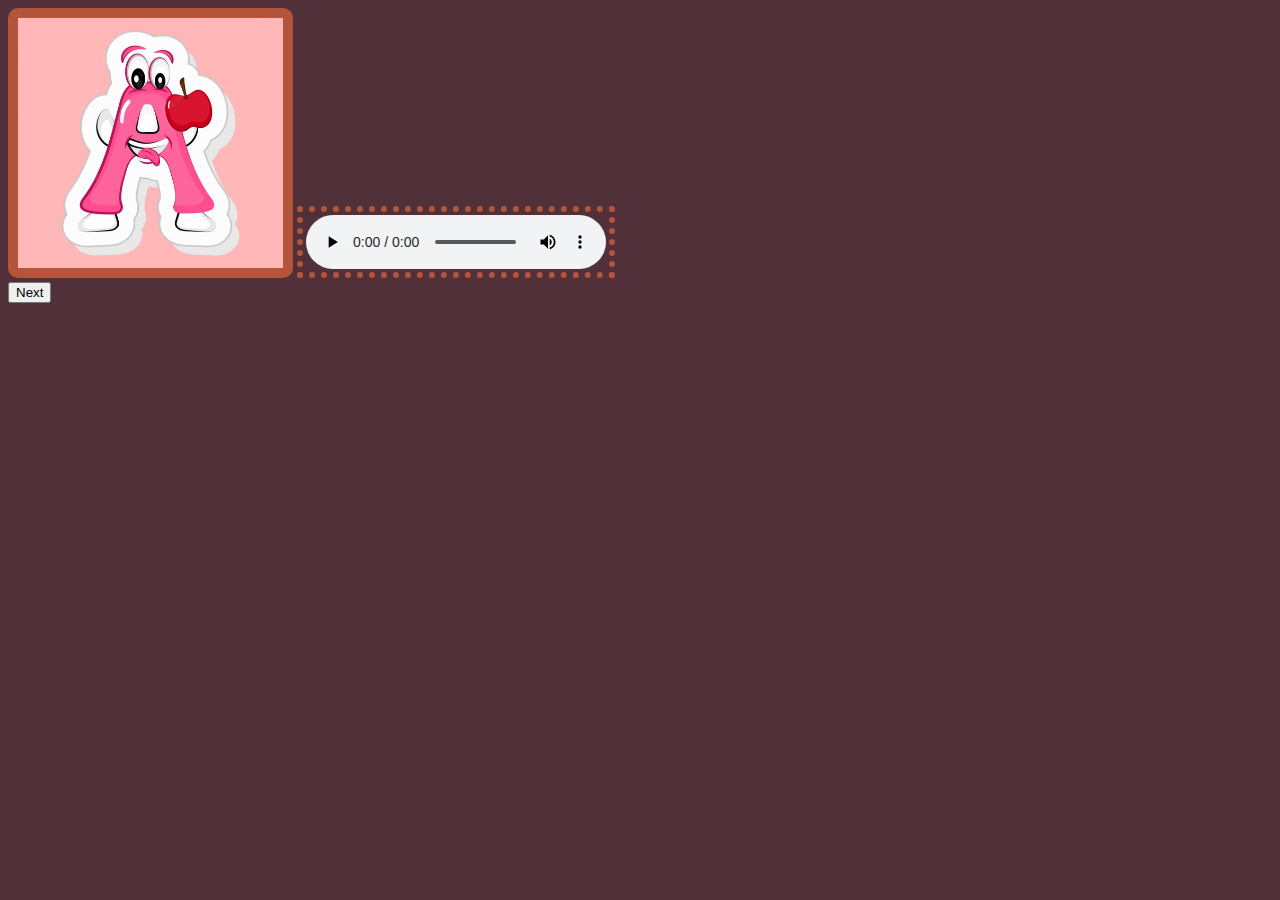
<file: audio-portfolio/audio.html>
<!DOCTYPE html>
<html lang="en">
<head>
    <meta charset="UTF-8">
    <meta name="viewport" content="width=device-width, initial-scale=1.0">
    <title>Document</title>
    <link href="https://cdn.jsdelivr.net/npm/bootstrap@5.3.1/dist/css/bootstrap.min.css" rel="stylesheet"
    integrity="sha384-4bw+/aepP/YC94hEpVNVgiZdgIC5+VKNBQNGCHeKRQN+PtmoHDEXuppvnDJzQIu9" crossorigin="anonymous">
  <script src="https://cdn.jsdelivr.net/npm/bootstrap@5.3.1/dist/js/bootstrap.bundle.min.js"
    integrity="sha384-HwwvtgBNo3bZJJLYd8oVXjrBZt8cqVSpeBNS5n7C8IVInixGAoxmnlMuBnhbgrkm" crossorigin="anonymous">
  </script><!--  -->
  <style>
    body{
      background-color: rgb(81, 48, 58, 1);
    }
  
    #image{
      border: 10px solid #b4553b;
      width: 265px;
      height: 250px;
      border-radius: 10px;
    }
    #audio{
      border: 6px dotted #b4553b;
      padding: 3px;
      margin-top: 10px !important;
    }
  </style>
</head>
<body>
   
    <div class="container">
      <div class="row">
      </div>
      <div class="row">
        <div class="text-center col-sm-12 mt-3">
          <img  id="image"src="a.jpg" alt="a.jpg">
          <audio id="audio" alt="audio1.mp3" controls class="thumbnail" src="audio1.mp3">
          </audio>
        </div>
      </div>
      <div class="row mt-2">
        <div class="text-center col-sm-12 mb-2">
          <button onclick="displayaudio()" class="col-sm-2 btn btn-danger"> Next</button>
        </div>
      </div>
    </div>
  
    <script>
       let index =0
         function displayaudio() {
            let arrOfObject= [
            { audioName:"audio1.mp3",imageName:"a.jpg"},
            { audioName:"audio-b.mp3",imageName:"b.jpg"},
            {audioName:"audioc.mp3", imageName:"c.jpg"},
            {audioName:"audio-d.mp3",imageName:"d.jpg"},
            {audioName:"audio-e.mp3",imageName:"e.png"},
            {audioName:"audio-f.mp3",imageName:"f.jpg"},
            {audioName:"audio-g.mp3",imageName:"g.jpg"}
  

          ]

          
        //  let index = Math.floor(Math.random() * (6 - 0) + 0);
         let dis = document.querySelector("#image");
         let dis1 = document.querySelector("#audio")
        if(arrOfObject[index].imageName===dis.alt && arrOfObject[index].audioName===dis1.alt)
        {
          if (index === 0) {
            index += 1;
        } else if (index === 6) {
          index = 0;
        } else {
          index += 1;
        }
        } else {
         index += 1;

        }
      dis1.src = arrOfObject[index].audioName;
      dis1.alt = arrOfObject[index].audioName;

      dis.src = arrOfObject[index].imageName;
      dis.alt = arrOfObject[index].imageName;



      
    }


      
          


        
    </script>
</body>
</html>
</file>
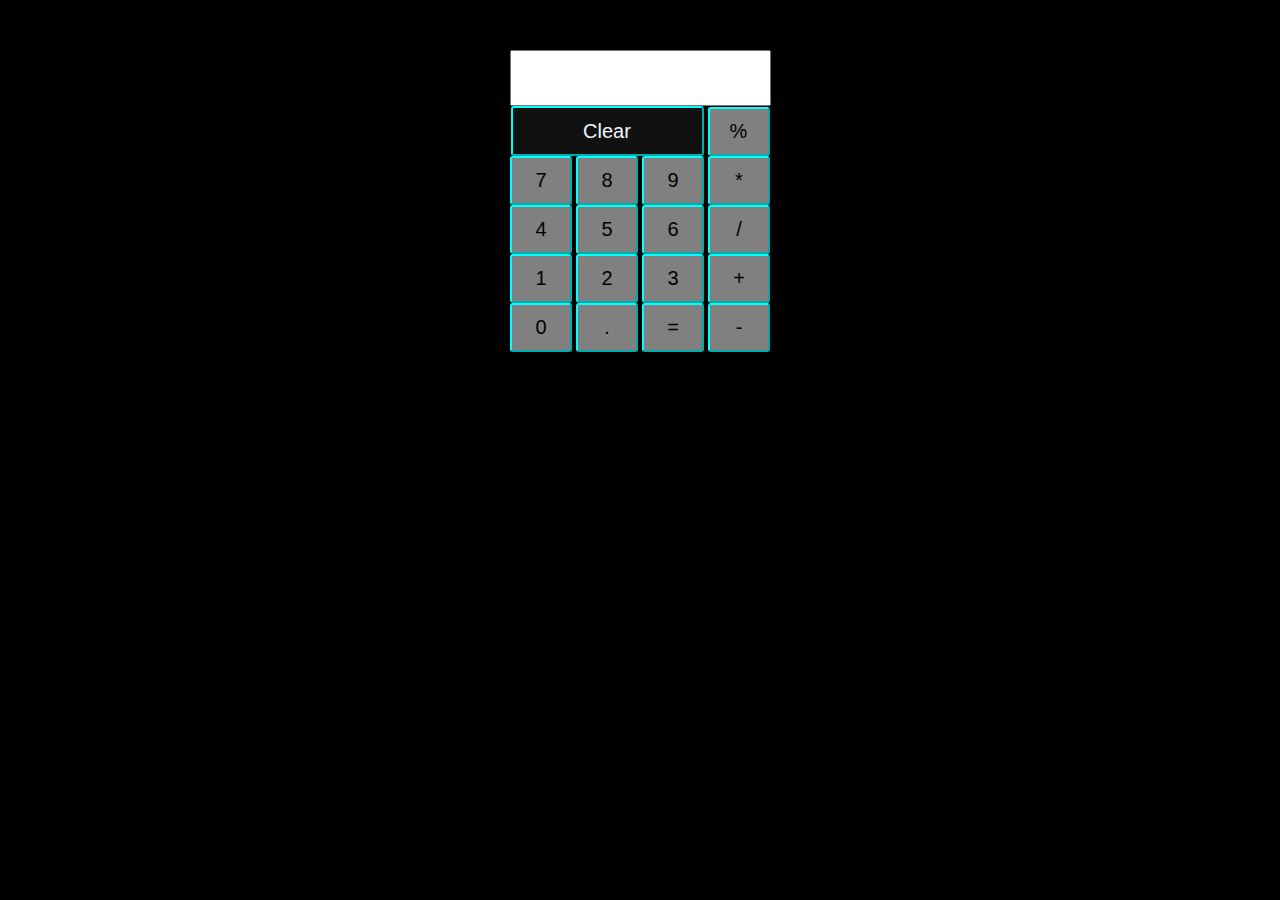
<file: calculater/calculator.html>
<!DOCTYPE html>
<html lang="en">
<head>
  <meta charset="UTF-8">
  <meta name="viewport" content="width=device-width, initial-scale=1.0">
  <title>Document</title>
  <style>
    body{
      background-color: black;
    }
    .center {
        margin: 0;
        position: absolute;
        top: 50%;
        left: 50%;
        -ms-transform: translate(-50%, -50%);
        transform: translate(-50%, -50%);
    }
    .button{
        height: 49px;
        width: 62px;
        font-size: 20px;
        background-color:grey;
        border-color: aqua;
        border-radius: 3px;
        font-family: Impact, Haettenschweiler, 'Arial Narrow Bold', sans-serif;
    }
    .input{
        width: 253px;
        height:50px;
        margin: auto;
        font-size: 20px;
        font-family: Impact, Haettenschweiler, 'Arial Narrow Bold', sans-serif;
    }
    .text-center {
        text-align: center;
    }
    #clear{
        height: 50px;
        width: 193px;
        background-color: rgb(18, 17, 17);
        color: aliceblue;
    }
    .contain-margin {
      margin-top: 50px !important
    }
  
  </style>
</head> 
<body>
  <div class="container contain-margin">
    <div class="row">
      <div class="col-sm-12">
        <div class="input-group text-center">
          <input class="input" type="text">
        </div>
      </div>

    </div>
    <div class="row">
      <div class="col-sm-12 text-center">
        <button id="clear" class="button">Clear</button>
        <button class="button">%</button>
      </div>
    </div>
    <div class="row ">
      <div class="col-sm-12 text-center">
        <button class="button">7</button>
        <button class="button">8</button>
        <button class="button">9</button>
        <button class="button">*</button>
      </div>

    </div>
    <div class="row">
      <div class="col-sm-12 text-center">
        <button class="button">4</button>
        <button class="button">5</button>
        <button class="button">6</button>
        <button class="button">/</button>

      </div>

    </div>
    <div class="row">
      <div class="col-sm-12 text-center">
        <button class="button">1</button>
        <button class="button">2</button>
        <button class="button">3</button>
        <button class="button">+</button>

      </div>

    </div>
    <div class="row">
      <div class="col-sm-12 text-center">
        <button class="button">0</button>
        <button class="button">.</button>
        <button class="button">=</button>
        <button class="button">-</button>

      </div>

    </div>

  </div>
  <script>
      let string ="";
      let buttons = document.querySelectorAll(".button")
      console.log(buttons);

      Array.from(buttons).forEach((button)=>{
          button.addEventListener('click',(event)=>{
              console.log('event.target.innerHTML', event.target.innerHTML);
              if(event.target.innerHTML == "="){
                  string= eval(string)
                  document.querySelector('input').value = string;
              } else if(event.target.innerHTML==="Clear"){
                  string= "";
                  document.querySelector('input').value = string;
              }
              else{
              console.log(event.target)
              string= string + event.target.innerHTML;
              document.querySelector('input').value = string;
              }
          })

      }  )
  </script>
</body>
</html>
</file>
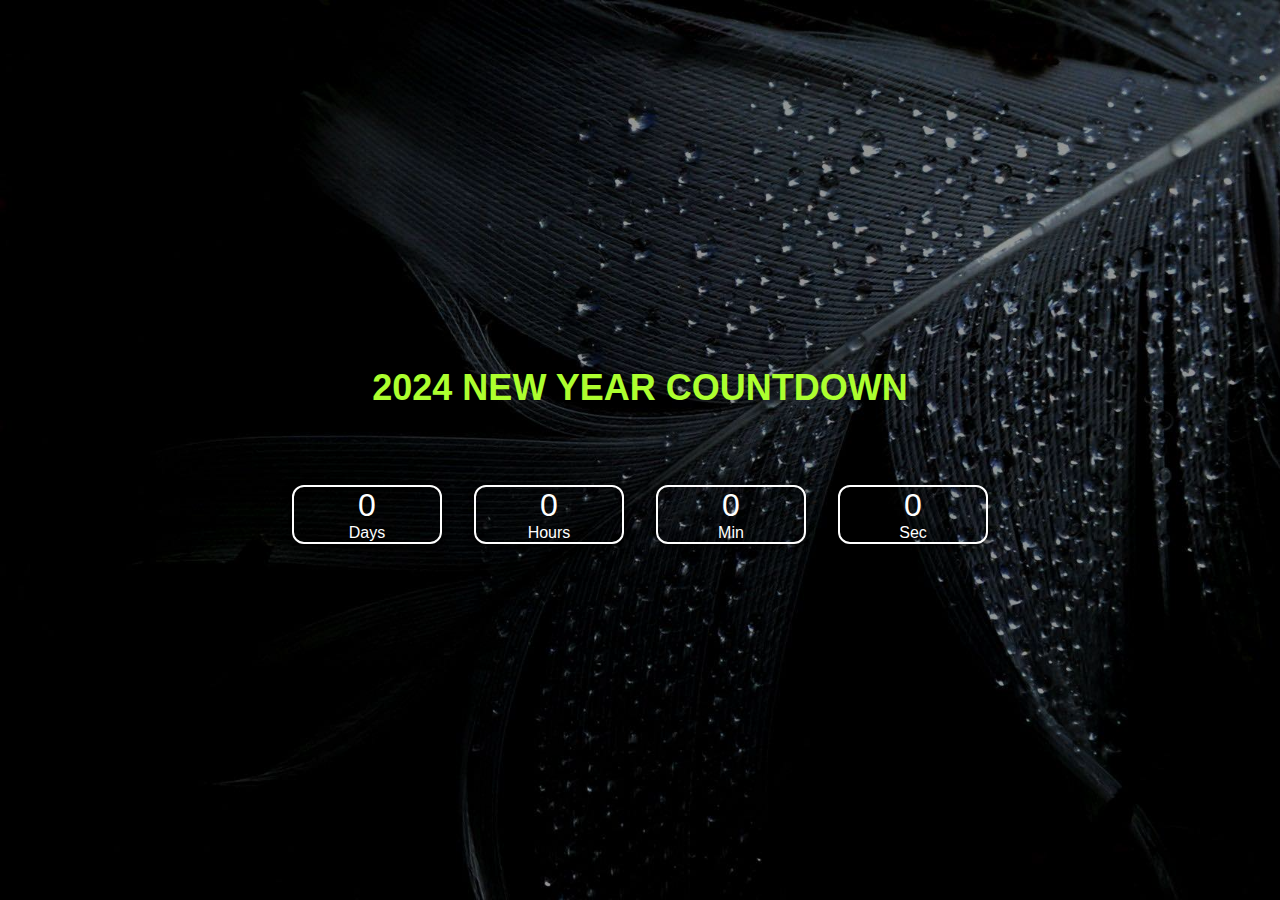
<file: countdown/countDown.html>
<!DOCTYPE html>
<html lang="en">

<head>
    <meta charset="UTF-8">
    <meta name="viewport" content="width=device-width, initial-scale=1.0">
    <title>Document</title>
    <style> 
    body{
        background-image: url('img1.jpg');
        background-repeat: no-repeat;
        background-size: cover;
        background-image: top;
        min-height: 100vh;
        display:flex;
        flex-direction: column;
        align-items: center;
        font-family: sans-serif;
        position: relative;
    }
    *{
        margin: 0;
        padding: 0;
        box-sizing: border-box;
    }
    .overlay{
        position: absolute;
        top: 0%;
        left: 0%;
        right: 0%;
        bottom: 0%;
        background: rgba(0,0,0,0.4);
        width: 100%;
        height: 100%;
        z-index: -1;
    }
    .countdown-container{
        display: flex;
    }

    .big{
        font-size: 2rem;
    }
    .title{
        margin: 10px;
        text-align: center;
        color: aliceblue;
    }
    .title span{
        display: block;
        font-size: 6rem;
        letter-spacing: 2rem;

    }
    .wrapper{
        display: flex;
        align-items: center;
        justify-content: center;
        flex-wrap: wrap;
        min-height: 100vh;

    }
    .countdown-container > div{
        margin: 0 1rem;
        text-align: center;
        border: 2px solid white;
        padding: 0px 20px;
        border-radius: 12px;
        box-shadow: 0px 2px 10px black;
        box-sizing: border-box;
        color: white;
        min-width: 150px;

    }
    </style>
</head>

<body>
    <div class="container">
        <div class="row">
            <div class="overlay"></div>
            <div class="wrapper">
                <div class="">
                    <h1 id="title" class="title" style="
                    margin-bottom: 76px;
                    font-size: 36px;
                    color: greenyellow;
                ">2024 NEW YEAR COUNTDOWN</h1>
                    <div class="countdown-container">
                        <div>
                            <p id="days" class="big">0</p>
                            <span> Days</span>
                        </div>
                        <div>
                            <p id="hours" class="big">0</p>
                            <span> Hours</span>
                        </div>
                        <div>
                            <p id="min" class="big">0</p>
                            <span> Min</span>
                        </div>
                        <div>
                            <p id="sec" class="big">0</p>
                            <span> Sec</span>
                        </div>
                    </div>
                </div>
            </div>
        </div>

    </div>
   


    <script>
        let daysItem = document.querySelector("#days");
        let hoursItem = document.querySelector("#hours");
        let minItem = document.querySelector("#min");
        let secItem = document.querySelector("#sec");
        
        let countDown=()=>{
            let futureDate = new Date("1 jan 2024");
            let currentDate = new Date();
            console.log('futureDate', futureDate)
            let myDate = futureDate - currentDate;
            const days = Math.floor(myDate / (1000*60*60*24));
            const hours =Math.floor((myDate % (1000*60*60*24))/(1000*60*60));
            const min = Math.floor((myDate % (1000*60*60))/(1000*60));
            const sec = Math.floor((myDate % (1000*60))/1000);
            daysItem.innerHTML= days;
            hoursItem.innerHTML= hours ;
            minItem.innerHTML= min ;
            secItem.innerHTML= sec ;

            if(days === 0 && hours === 0 && min === 0 && sec ===0) {
                const title = document.getElementById('title')
                title.innerHTML = "Welcome to 2024"
                clearInterval(setId)
            }
        }

        let setId = setInterval(countDown,1000);

    </script>

</body>

</html>
</file>
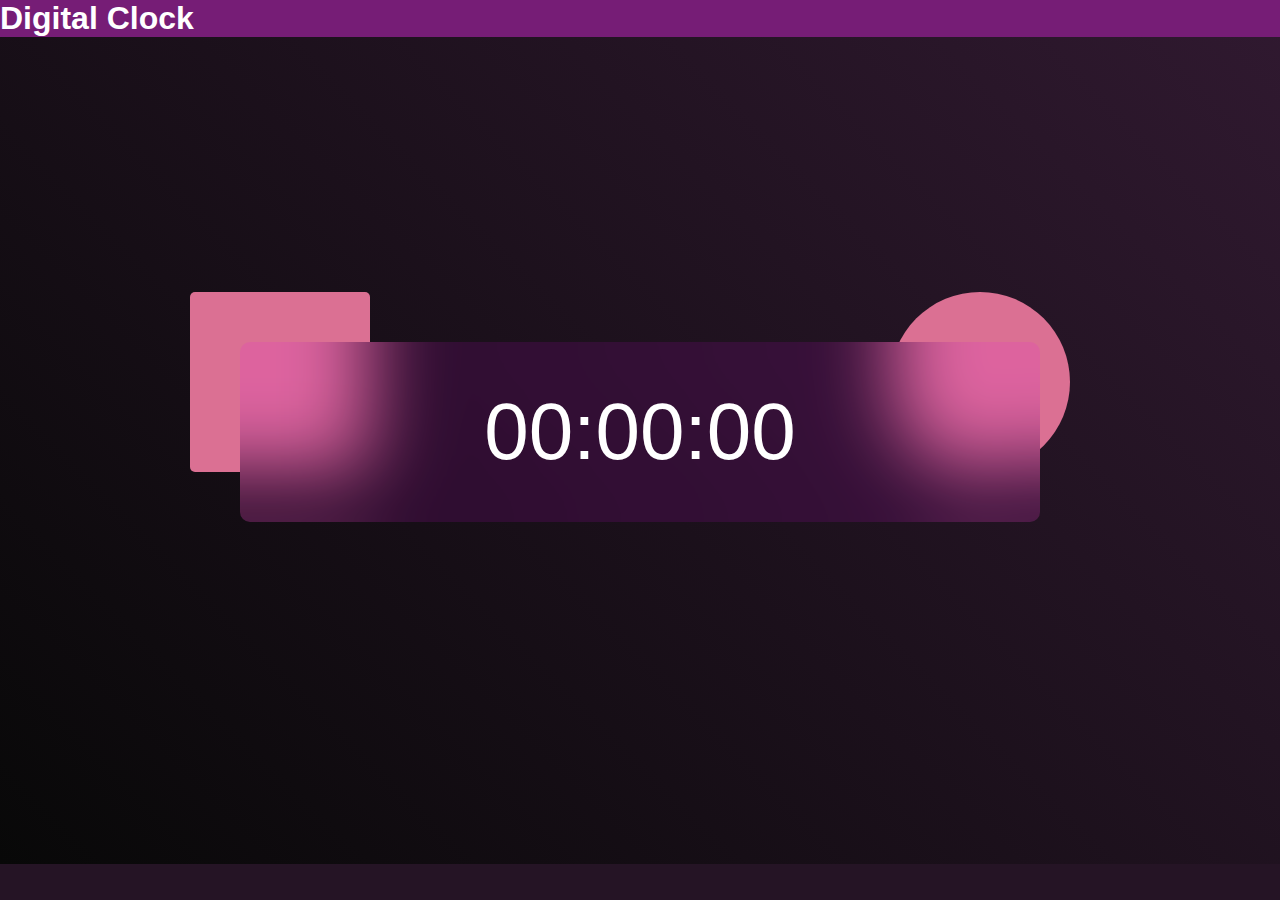
<file: Digitel-clock/digitelClock.html>
<!DOCTYPE html>
<html lang="en">

<head>
    <meta charset="UTF-8">
    <meta name="viewport" content="width=device-width, initial-scale=1.0">
    <title>Document</title>
    <link rel="stylesheet" href="https://cdn.jsdelivr.net/npm/bootstrap@5.2.3/dist/css/bootstrap.min.css" integrity="sha384-rbsA2VBKQhggwzxH7pPCaAqO46MgnOM80zW1RWuH61DGLwZJEdK2Kadq2F9CUG65" crossorigin="anonymous">
    <script src="https://cdn.jsdelivr.net/npm/bootstrap@5.2.3/dist/js/bootstrap.min.js" integrity="sha384-cuYeSxntonz0PPNlHhBs68uyIAVpIIOZZ5JqeqvYYIcEL727kskC66kF92t6Xl2V" crossorigin="anonymous"></script>
    <style>
        *{
            margin: 0;
            padding:0;
            box-sizing: border-box;
            font-family: sans-serif;

        }
        .timing{
            width: 100%;
            min-height: 96vh;
            background:linear-gradient(45deg,#080808,#301930);
            color: #fff;
            position: relative;


        }

        .container{
            width:800px;
            height: 180px;
            position: absolute;
            top: 50%;
            left:50%;
            transform: translate(-50%,-50%);
            
        }
        .clock{
            width:100%;
            height:100%;
            background: rgba(235,0,255, 0.11);
            border-radius: 10px;
            display: flex;
            align-items: center;
            justify-content: center;
            backdrop-filter: blur(40px);
        
        }
        .container::before{
            content: '';
            width: 180px;
            height:180px;
            background-color: palevioletred;
            border-radius: 5px;
            position: absolute;
            z-index: -1;
            left:-50px;
            top:-50px;
           
        }

        .container::after{
            content: '';
            width: 180px;
            height:180px;
            background-color: palevioletred;
            border-radius: 50%;
            position: absolute;
            z-index: -1;
            right: -30px;
            top:-50px;
            z-index: -1;
        }
        #clock1{
            font-size: 80px;
            text-align: center;
          
        }

        h1 {
            background: rgb(118, 29, 118);
            
        }

        html {
            background: rgb(37 20 37);
        }

        

    </style>
</head>

<body>
    <div class="timing">
        <h1 class="mt-3 mb-3 text-center">Digital Clock</h1>
        <div class="container">
            <div class="clock" id="clock1">
                00:00:00
            </div>
        </div>

    </div>
    
    <script>
        function showtime() {
            let date = new Date();
            let h = date.getHours();
            let m = date.getMinutes();
            let s = date.getSeconds();
            console.log('h', h) ;
            let ampm = "AM";
            if (h >= 12) {
                if (h > 12) h -= 12
                ampm = "PM"
            } else if (h == 0) {
                ampm = "AM"
            }
            if (h < 10) h = "0" + h;
            if (m < 10) m = "0" + m;
            if (s < 10) s = "0" + s;
            document.querySelector("#clock1").innerHTML = h + ":" + m + ":" + s +"" + ampm;
        }
        const setId = setInterval(showtime, 1000);
    </script>
    
</body>
</html>
</file>
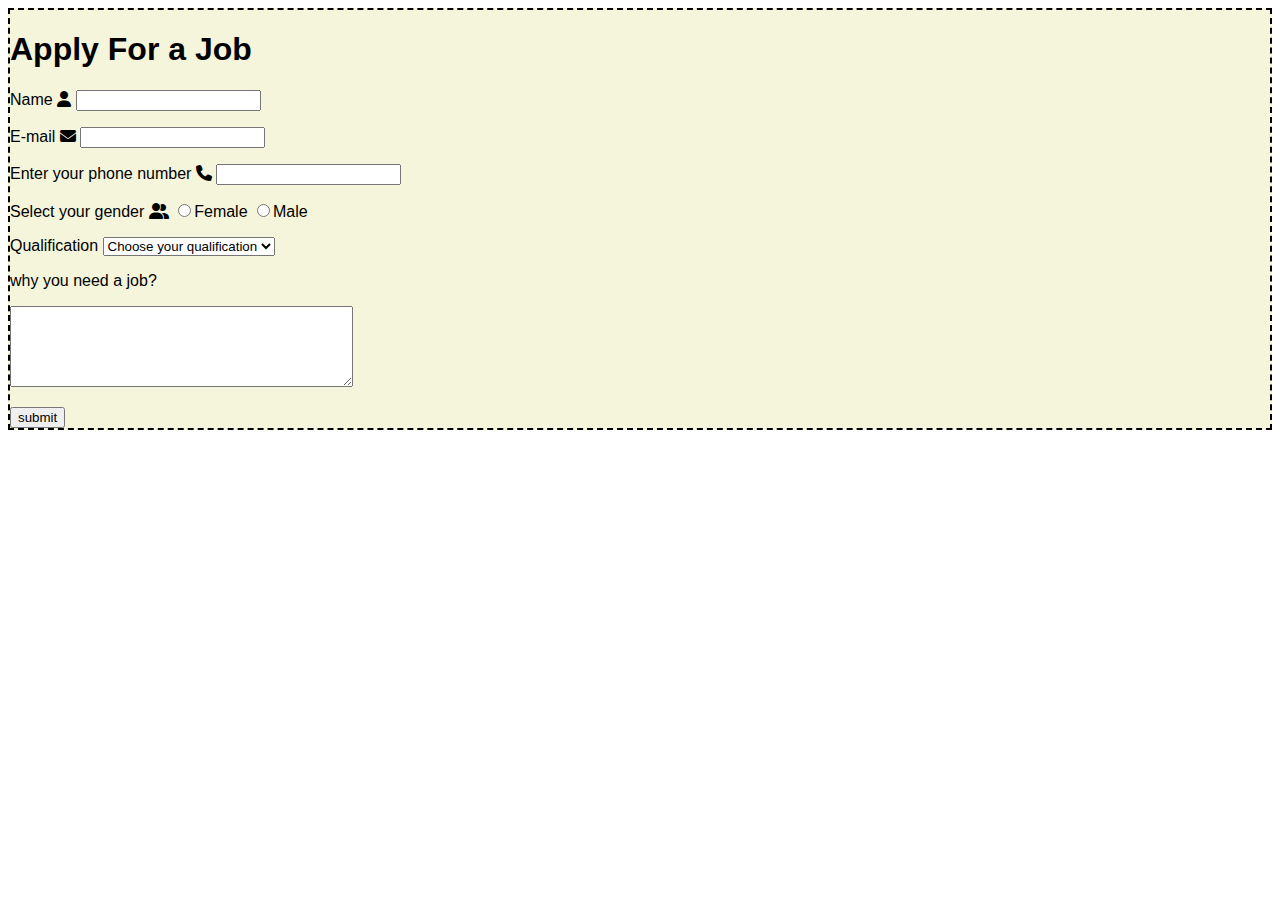
<file: form/validationPractice.html>
<!DOCTYPE html>
<html lang="en">

<head>
    <meta charset="UTF-8">
    <meta name="viewport" content="width=device-width, initial-scale=1.0">
    <title>Validation</title>
    <link rel="stylesheet" type="text/css" href="https://cdnjs.cloudflare.com/ajax/libs/font-awesome/6.4.2/css/all.min.css"/>
    <link rel="stylesheet" href="https://cdnjs.cloudflare.com/ajax/libs/font-awesome/6.4.2/css/all.min.css" integrity="sha512-z3gLpd7yknf1YoNbCzqRKc4qyor8gaKU1qmn+CShxbuBusANI9QpRohGBreCFkKxLhei6S9CQXFEbbKuqLg0DA==" crossorigin="anonymous" referrerpolicy="no-referrer" />
    <link href="https://cdn.jsdelivr.net/npm/bootstrap@5.3.1/dist/css/bootstrap.min.css" rel="stylesheet"
        integrity="sha384-4bw+/aepP/YC94hEpVNVgiZdgIC5+VKNBQNGCHeKRQN+PtmoHDEXuppvnDJzQIu9" crossorigin="anonymous">
    <script src="https://cdn.jsdelivr.net/npm/bootstrap@5.3.1/dist/js/bootstrap.bundle.min.js"
        integrity="sha384-HwwvtgBNo3bZJJLYd8oVXjrBZt8cqVSpeBNS5n7C8IVInixGAoxmnlMuBnhbgrkm" crossorigin="anonymous">
    </script>
    <style>
        .container {
            border: 2px dashed black;
            background-color: beige;
            font-family: Verdana, Geneva, Tahoma, sans-serif;
        }

        .error{
            color: red;
            text-align:justify;
            font-size: medium;
            font-family: Verdana, Geneva, Tahoma, sans-serif;
            
        }
    
    </style>
</head>

<body>
    <div class="container">
        <div class="row text-center mt-2 mb-2">
            <h1> Apply For a Job</h1>
        </div>
        <div class="row " class="">
            <div class="col-6">
                <form action="javascript:alert:( 'form validation')" method="post" onsubmit="return validateForm(this)">
                    <div class="mb-1">
                        <label for="candidatename" class="form-label">Name</label>
                        <span> <i class="fa-solid fa-user"></i></span>
                        <input type="text" class="form-control" name="candidatename" id="candidatename">
                        <p class="error" id="nameErrorId"></p>
    
    
                    </div>
    
                    <div class="mb-1">
                        <label for="candidateemail" class="form-label">E-mail</label>
                        <span><i class="fa-solid fa-envelope"></i></span>
                        <input type="text" class="form-control" name="candidateemail" id="candidateemail">
                        <p class="error" id="emailErrorId"></p>
                    </div>
    
                    <div class="mb-1">
                        <label for="candidatenumber" class="form-label">Enter your phone number</label>
                        <span><i class="fa-solid fa-phone"></i></i></span>
                        <input type="text" class="form-control" name="candidatenumber" id="candidatenumber">
                        <p class="error" id="numberErrorId"></p>
                    </div>
    
                    <div class="mb-1">
                        <label for="gender" class="form-label">Select your gender </label>
                        <span><i class="fa-solid fa-user-group"></i></span>
                        <input type="radio" class="form-check-input" name="gender" value="Female"
                            id="candidategender">Female
                        <input type="radio" class="form-check-input" name="gender" value="Male" id="candidategender">Male
                        <p class="error" id="candidateErrorId"></p>
                    </div>
    
    
                    <div class="mb-1">
                        <label for="qualification" class="form-label">Qualification</label>
                        <select class="form-control" name="qualification" id="candidatequalification">
                            <option value="Choose"> Choose your qualification</option>
                            <option value="12thpass"> 12thpass</option>
                            <option value="Graduation"> Graduation</option>
                            <option value="Post graduation">Post graduation</option>
                        </select>
                        <p class="error" id="qualificationErrorId"></p>
                    </div>
    
                    <div class="mb-1">
                        <p> why you need a job?</p>
                        <textarea name="textarea" rows="5" cols="40" id="candidatetext"></textarea>
                        <p class="error" id="textErrorId"></p>
    
                    </div>
                    <div class="mb-1">
                        <button type="submit" class="btn btn-primary mb-3">submit</button>
                    </div>
    
                </form>
                <div>
    
                </div>
            </div>
            <div class="col-6"></div>
        </div>
    </div>
    <script src="validationPractice.js"></script>
</body>

</html>
</file>
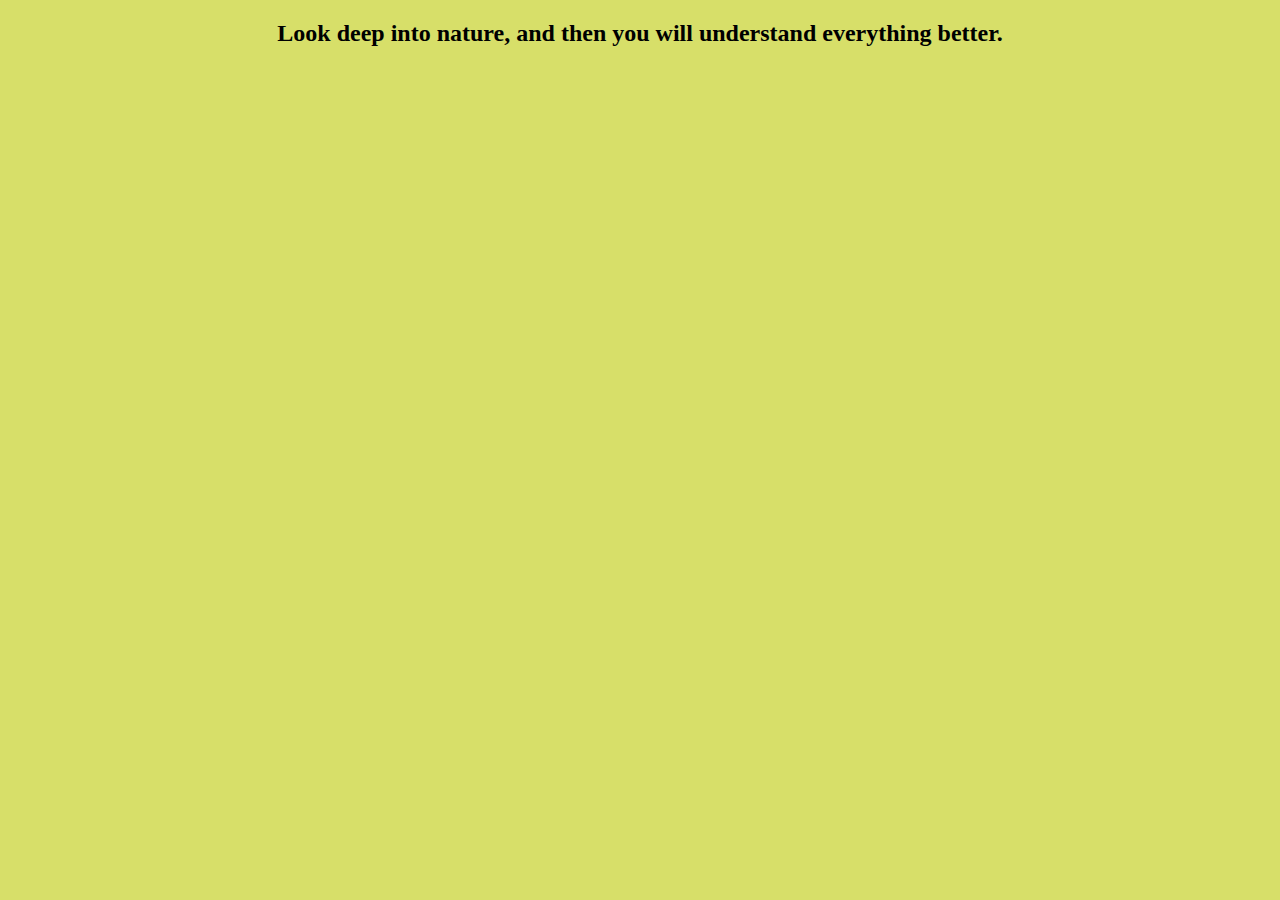
<file: imafe-slider/imageFile.html>
<!DOCTYPE html>
<html lang="en">

<head>
    <meta charset="UTF-8">
    <meta name="viewport" content="width=device-width, initial-scale=1.0">
    <link href="https://cdn.jsdelivr.net/npm/bootstrap@5.3.1/dist/css/bootstrap.min.css" rel="stylesheet"
    integrity="sha384-4bw+/aepP/YC94hEpVNVgiZdgIC5+VKNBQNGCHeKRQN+PtmoHDEXuppvnDJzQIu9" crossorigin="anonymous">
  <script src="https://cdn.jsdelivr.net/npm/bootstrap@5.3.1/dist/js/bootstrap.bundle.min.js"
    integrity="sha384-HwwvtgBNo3bZJJLYd8oVXjrBZt8cqVSpeBNS5n7C8IVInixGAoxmnlMuBnhbgrkm" crossorigin="anonymous">
  </script>
    <title>Document</title>
    <style>
        body {
            background-color: rgb(215, 223, 105,1);

        }

        h2 {
            font-family: Cambria, Cochin, Georgia, Times, 'Times New Roman', serif;
            color: black;
            text-align: center;
            font-size: x-large;

        }

        #largeImg {
            border: 10px solid black;
            border-radius: 2px;
            height: 200px !important;
            width: 400px !important;
            
            /* margin-left: 159px !important; */
        }
        #div-img{
            object-fit: contain;
            text-align: center;

        }
        #largeImg.active {
            opacity: 1;

        }

        #caption.active {
            opacity: 1;
        }

        #caption {
            opacity: 0;
            /* margin-left: 369px !important; */
        }

        img {
            opacity: 0;
        }
    </style>
</head>

<body>
    <div class="container">
        <div class="row mt-4">
            <div  id="div-img" class="col-sm-12">
                <h2> Look deep into nature, and then you will understand everything better. </h2>
                <img src="img1.jpg" alt="Image 1" class="img-responsive text-center " id="largeImg">
                <p id="caption">Image 1</p>
            </div>
        </div>
        <div class="row">
            <div class="col-sm-12">
                <div class="smallimg">
                    <img src="img1.jpg" class="rounded-circle" alt="Image 1" height="0" width="0" id="thumb1">
                    <img src="img2.jpg" class="rounded-circle" alt="Image 2" height="0" width="0" id="thumb2">
                    <img src="img3.jpg" class="rounded-circle" alt="Image 3" height="0" width="0" id="thumb3">
                    <img src="img4.jpg" class="rounded-circle" alt="Image 4" height="0" width="0" id="thumb4">
                    <img src="img5.jpg" class="rounded-circle" alt="Image 5" height="0" width="0" id="thumb5">
                </div>
            </div>
        </div>
    </div>
    <script>
        let imageCounter = 0
        let setInt = setInterval(() => {
            const imagesdiv = document.getElementsByClassName("smallimg");
            const imagesList = imagesdiv[0].children;
            document.querySelector("#largeImg").classList.remove("active");
            document.querySelector("#caption").classList.remove("active");
            if (imageCounter === imagesList.length) {
                imageCounter = 0;
            }
            document.querySelector("#largeImg").src = imagesList[imageCounter].src;
            document.querySelector("#largeImg").classList.add("active");
            document.querySelector("#caption").innerHTML = imagesList[imageCounter].alt;
            document.querySelector("#caption").classList.add("active");
            imageCounter++
        }, 2000)
    </script>
</body>

</html>
</file>
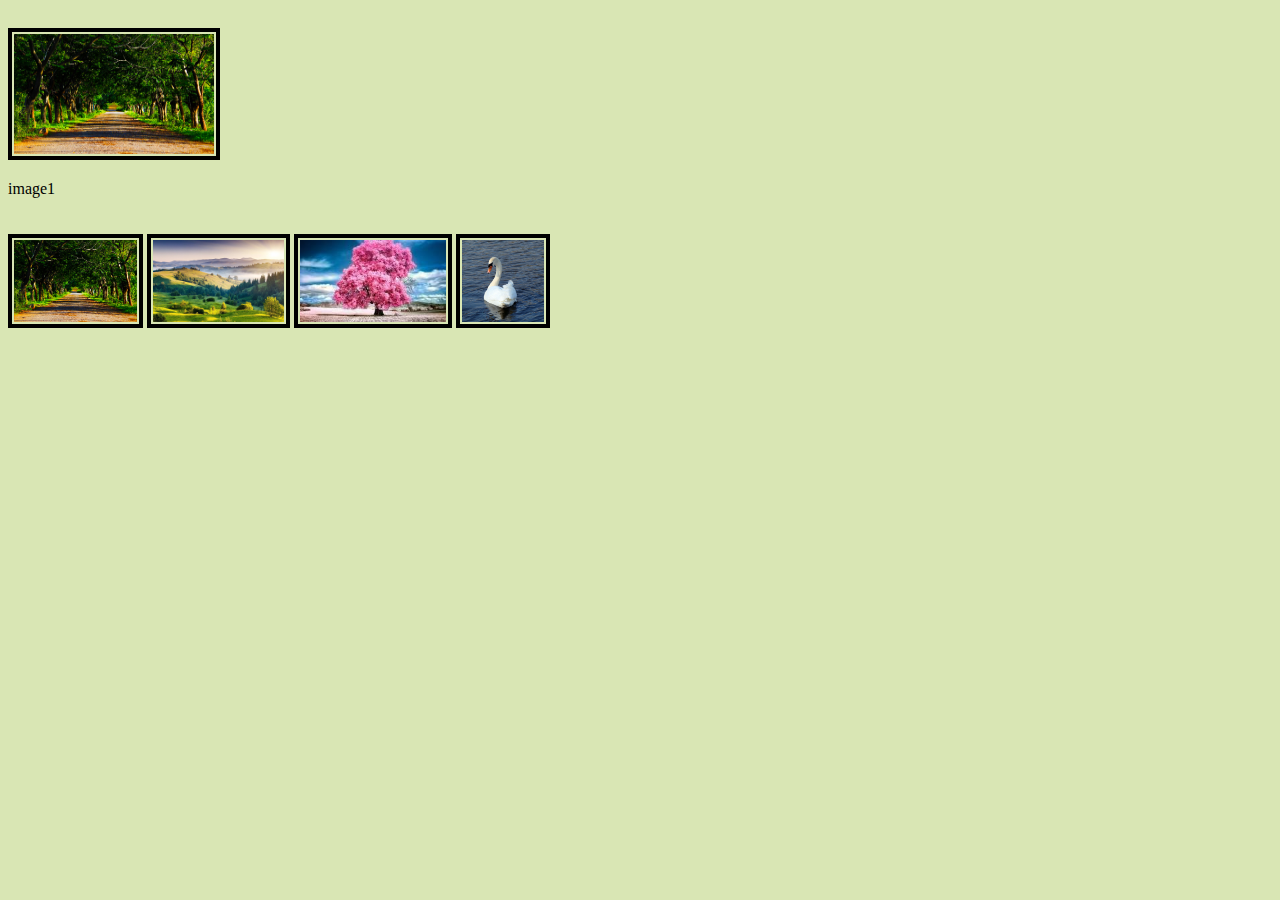
<file: image-gallery/imageGalleryWithThumbs.html>
<!DOCTYPE html>
<html lang="en">
<head>
    <meta charset="UTF-8">
    <meta name="viewport" content="width=device-width, initial-scale=1.0">
    <link href="https://cdn.jsdelivr.net/npm/bootstrap@5.3.1/dist/css/bootstrap.min.css" rel="stylesheet"
    integrity="sha384-4bw+/aepP/YC94hEpVNVgiZdgIC5+VKNBQNGCHeKRQN+PtmoHDEXuppvnDJzQIu9" crossorigin="anonymous">
<script src="https://cdn.jsdelivr.net/npm/bootstrap@5.3.1/dist/js/bootstrap.bundle.min.js"
    integrity="sha384-HwwvtgBNo3bZJJLYd8oVXjrBZt8cqVSpeBNS5n7C8IVInixGAoxmnlMuBnhbgrkm" crossorigin="anonymous">
</script><!--  -->
    <title>document</title>
    <style>
        body{
            background-color: rgb(217, 230, 180,1);
        }
        img{
            border: 4px solid black;
            padding: 2px;
            margin-top: 20px;
            
        }
        .display{

        }
        p{
        }
        .img-height {
            height: 82px !important;
        }
    </style>

</head>
<body>
    <div class="container mt-1">
        <div class="row">
            <div class="col-sm-12 text-center">
                <img src="img1.jpg" alt="image1" height ="120px" width="200px" class="display">
                <p class="picture" > image1</p>
                <div class="pic">

            </div>
            <div class="col-sm-12 mb-2">
                <img src="img1.jpg" alt="image1"  class="display1 col-sm-3 img-height">
                <img src="img2.jpg"alt="image2"  class="display2 col-sm-3 img-height">
                <img src="img3.jpg" alt="image3"  class="display3 col-sm-3 img-height ">
                <img src="img4.jpg"alt="image4"  class="display4 col-sm-3 img-height">
               
    
            </div>
        </div>
    </div>


    <script src="imageGalleryWithThumb.js"></script>
    
</body>
</html>
</file>
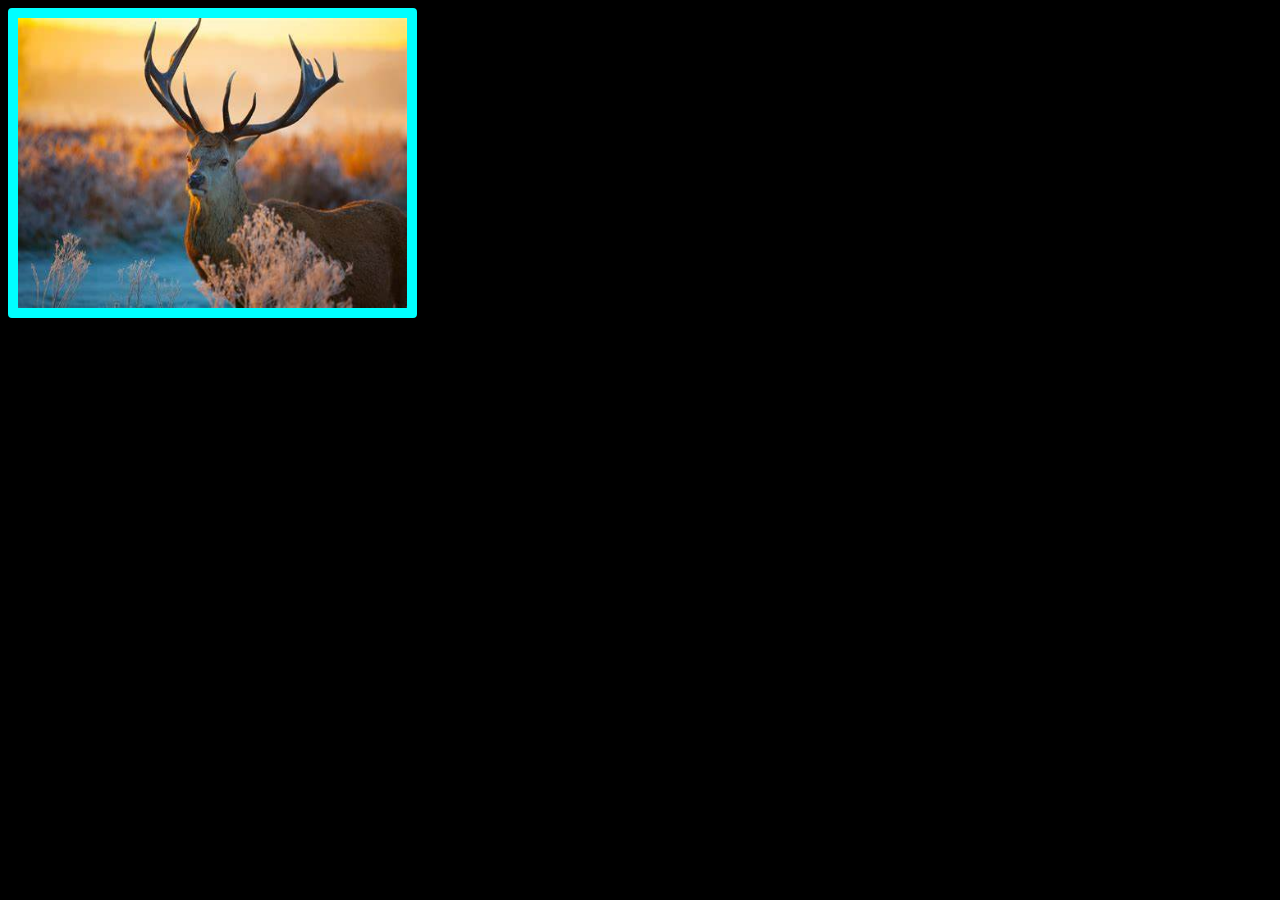
<file: mouseover/mouseOver.html>
<!DOCTYPE html>
<html lang="en">

<head>
    <meta charset="UTF-8">
    <meta name="viewport" content="width=device-width, initial-scale=1.0">
    <title>Document</title>
    <link href="https://cdn.jsdelivr.net/npm/bootstrap@5.3.1/dist/css/bootstrap.min.css" rel="stylesheet"
    integrity="sha384-4bw+/aepP/YC94hEpVNVgiZdgIC5+VKNBQNGCHeKRQN+PtmoHDEXuppvnDJzQIu9" crossorigin="anonymous">
  <script src="https://cdn.jsdelivr.net/npm/bootstrap@5.3.1/dist/js/bootstrap.bundle.min.js"
    integrity="sha384-HwwvtgBNo3bZJJLYd8oVXjrBZt8cqVSpeBNS5n7C8IVInixGAoxmnlMuBnhbgrkm" crossorigin="anonymous">
  </script>
    <style>
        body{
            background-color: black;
        }
        img{
            width: 389px;
            height:290px;
            border: 10px solid aqua;
            border-radius: 4px;
        }
    </style>
</head>

<body>
    <div class="container mt-5">
        <div class="row">
            <div class="col-sm-12 text-center">
                <img id='menuImg' src="img1.jpg" alt="img1.jpg" onmouseout="setNewImage(this)" onmouseover="setNewImage(this)"/>
            </div>
        </div>
    </div>

   


<script>
    let ImgArr = ['img1.jpg', 'img2.jpg', 'img3.jpg', 'img4.jpg', 'img5.jpg']
function setNewImage(x) {
    let randomIndex = Math.floor(Math.random()* (4 - 0 + 0) + 0)
    let index =ImgArr.indexOf(x.alt)
    if(randomIndex===ImgArr.length) {
        randomIndex=0;
    }else if(randomIndex===index ){
        randomIndex=index -1 < 0 ? 4 : index + 1
    }
    x.src=ImgArr[randomIndex]
    x.alt = ImgArr[randomIndex]
}
</script>
</body>

</html>
</file>
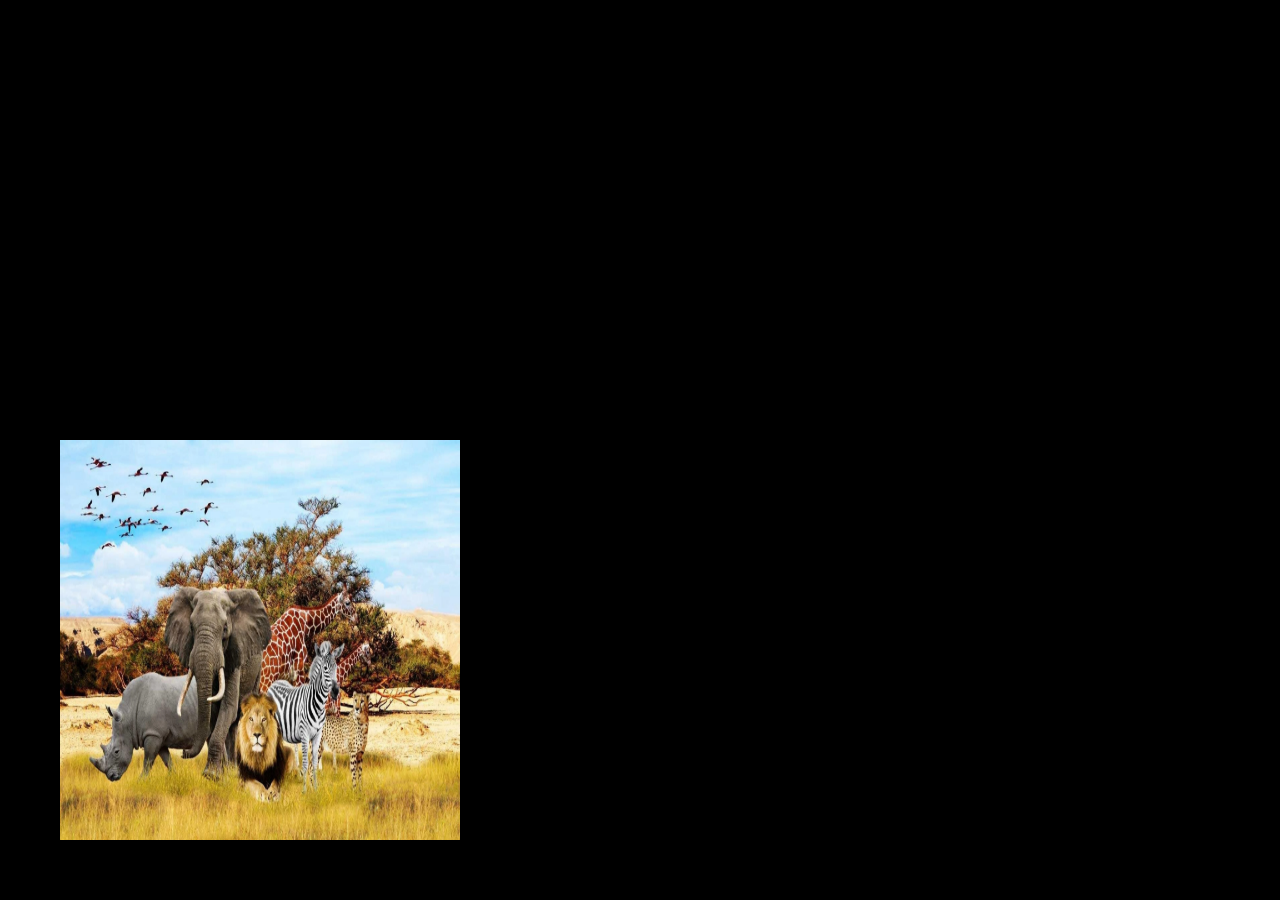
<file: mouseover/moveTo.html>
<!DOCTYPE html>
<html lang="en">
<head>
    <meta charset="UTF-8">
    <meta name="viewport" content="width=device-width, initial-scale=1.0">
    <title>Document</title>
    <style>
        body{
            background-color: black;
        }
        img{
            width: 400px;
            height: 400px;
            position: absolute;
        }
       
    </style>
</head>
<body>
    <div>
        <img src="img8.jpg" alt="image1" id="img">
    
    </div>

    <script>
        let move =0;
        function moveRight(){
            move+=1;
            if(move>600) move= 0;
            document.getElementById("img").style.left= move+"px";
            document.getElementById("img").style.bottom= move+"px";
            document.getElementById("img").innerHTML = move+"px";
          
        }
        setInterval(moveRight, 10);

    </script>
    
</body>
</html>
</file>
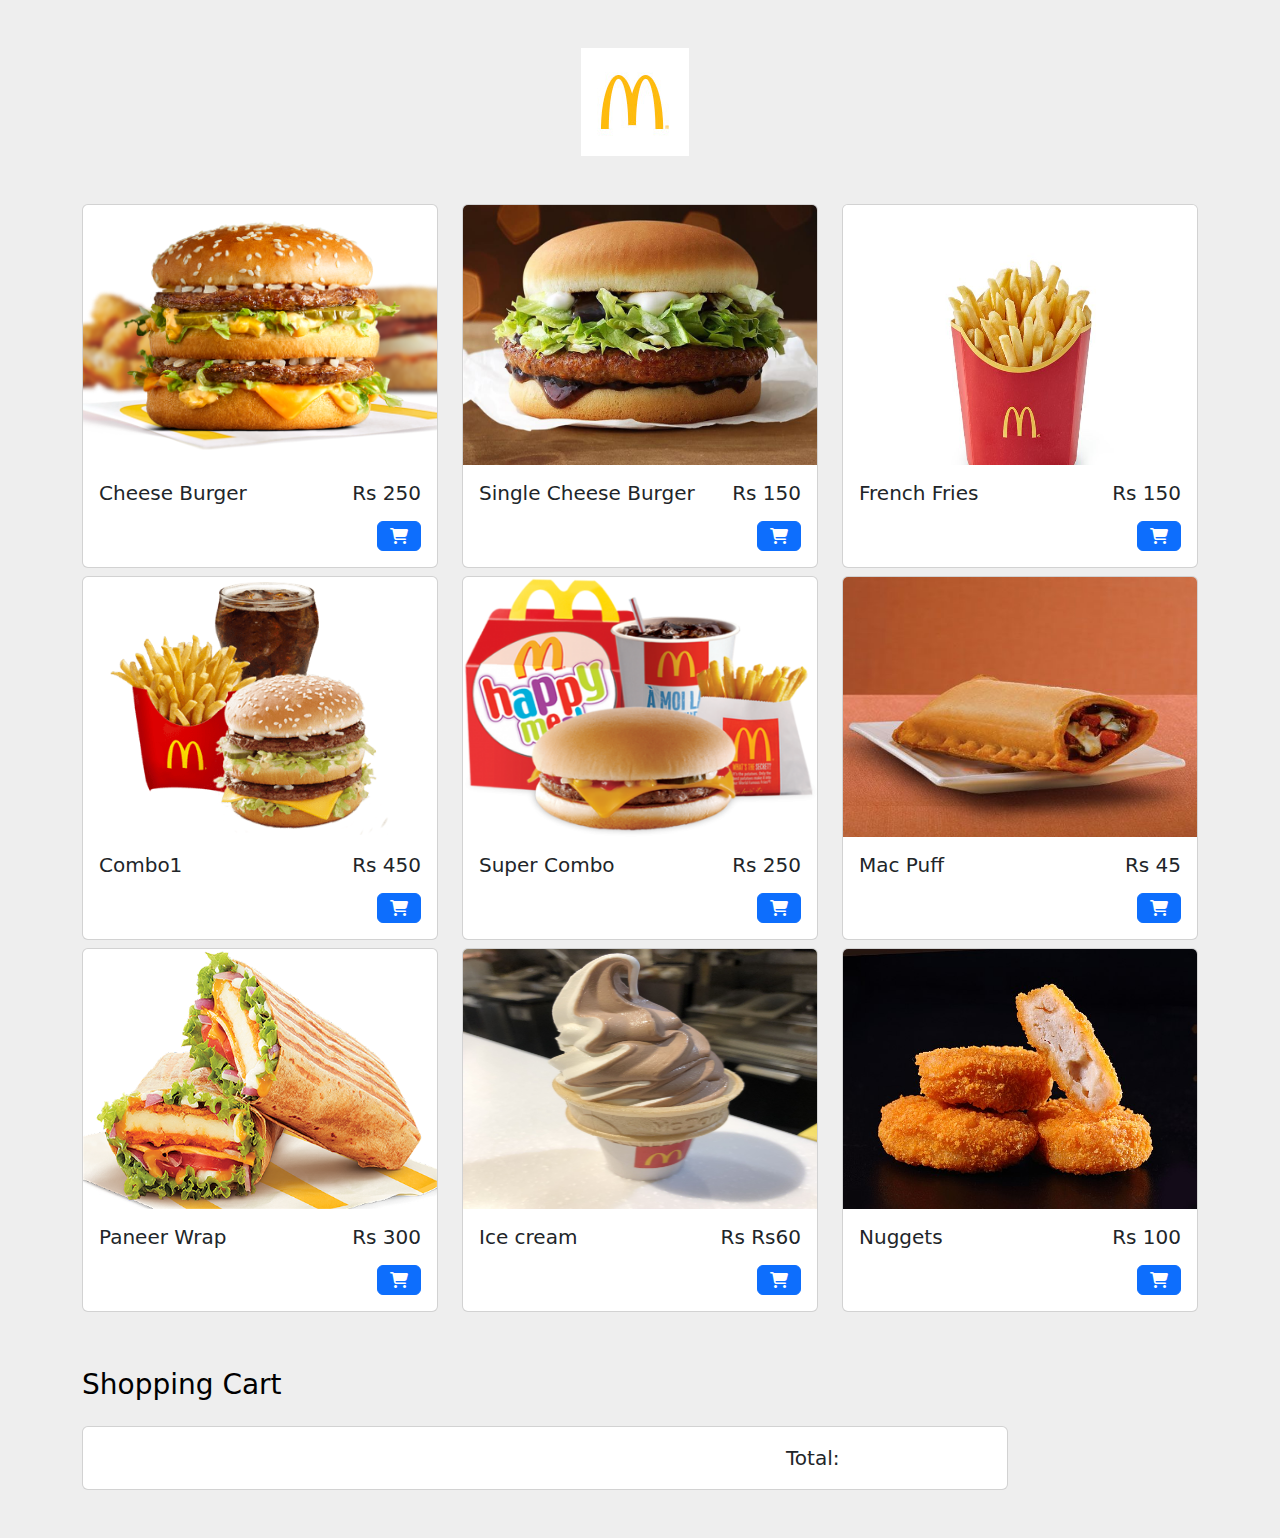
<file: shopping-cart/shoppingCart.html>
<!DOCTYPE html>
<html lang="en">

<head>
  <meta charset="UTF-8">
  <meta name="viewport" content="width=device-width, initial-scale=1.0">
  <title>Document</title>

  <link rel="stylesheet" href="https://cdn.jsdelivr.net/npm/bootstrap@5.2.3/dist/css/bootstrap.min.css"
    crossorigin="anonymous">
    <link rel="stylesheet" href="https://cdnjs.cloudflare.com/ajax/libs/font-awesome/6.4.2/css/all.min.css"
    crossorigin="anonymous">  
  <script src="https://cdn.jsdelivr.net/npm/bootstrap@5.2.3/dist/js/bootstrap.bundle.min.js"
    crossorigin="anonymous"></script>
  <style>
    div.id1 {
      margin-left: 40px;
      padding-left: 30px;
    }
  </style>
</head>

<body style="background-color: #eee;">
  <div class="container">
    <div class="row mb-5 mt-5">
      <div class="col-sm-12">
        <img src="macd.jpg" style="margin-left: 499px;">
      </div>
    </div>
    <div class="row" id="data">
    </div>
  </div>
  <section class="h-100" style="background-color: #eee;">
    <div class="container h-100 py-5">
      <div class="row d-flex p-0 h-100">
        <div class="col-sm-10">
          <div class="d-flex justify-content-between align-items-center mb-4">
            <h3 class="fw-normal mb-0 text-black">Shopping Cart</h3>
          </div>
          <div id="cardData">

          </div>
          <div class="card">
            <div class="card-body">
              <div class="row d-flex pl-0">
                <div class="col-sm-9">
                   
                </div>
                <div class="col-sm-3" style=" font-size: 20px; font-weight: 400;">
                  Total:  <span id="total" style="margin-left: 9px; font-size: 20px;font-weight: 400;"> </span> 
                </div>
              </div>
            </div>
          </div>
        </div>
      </div>
    </div>
  </section>
  <script>
    let product = [
      { id: 1, name: "Cheese Burger", detail: "Duble cheese with tomato", price: "250", isAddtoCart: false, imgPath: "img1.png" },
      { id: 2, name: " Single Cheese Burger", detail: "Single cheese with tomato", price: "150", isAddtoCart: false, imgPath: "img2.jpg" },
      { id: 3, name: "French Fries", detail: "Duble cheese with tomato", price: "150", isAddtoCart: false, imgPath: "img3.jpg" },
      { id: 4, name: "Combo1", detail: "coldrink,buger,frech fries", price: "450", isAddtoCart: false, imgPath: "img4.png" },
      { id: 5, name: "Super Combo", detail: " large coldrink,buger,frech fries", price: "250", isAddtoCart: false, imgPath: "img5.png" },
      { id: 6, name: "Mac Puff", detail: "made with vegetables", price: "45", isAddtoCart: false, imgPath: "img6.jpg" },
      { id: 7, name: "Paneer Wrap", detail: "Made with paneer", price: "300", isAddtoCart: false, imgPath: "img7.webp" },
      { id: 8, name: "Ice cream", detail: " Chocolate icecream", price: "Rs60", isAddtoCart: false, imgPath: "img8.jpg" },
      { id: 9, name: "Nuggets", detail: "Made with paneer", price: "100", isAddtoCart: false, imgPath: "img9.jpg" },
    ]

    function addToCart(selectedProductIndex) {
      const selectedProductDetail = product[selectedProductIndex];
      if (!selectedProductDetail.isAddtoCart) {
        product = product.map((item, index) => {
          if (item.id === selectedProductDetail.id) {
            item.isAddtoCart = true;
          }
          return item;
        })
        list();
        console.log('after selected', product[0]);
        alert('Your product sucessfully added');
      } else {
        alert('Your product already added in cart');
      }
      cartList();
    }

    function list() {
      let cartData = '';
      let i = 0;
      for (let x of product) {
        cartData += `
        <div class="col-sm-4 mb-2">
          <div class="card">
            <img class="card-img-top" src="${x.imgPath}" height="260" alt="Card image cap">
            <div class="card-body">
              <h5 class="card-title">${x.name} <span class="float-right" style="display:inline-flex; float:right">Rs ${x.price}</span>
              <p class="card-text"></p>
              <button class="btn btn-primary addtoCart" onclick="addToCart(${i})"  style="display: flex; float:right"><i class="fa-solid fa-cart-shopping"></i></button>
            </div>
          </div>
        </div>
        `
        i++
      }
      let data = document.getElementById('data');
      data.innerHTML = cartData;
    }

    list();

    function cartList() {
      const afterFilteration = product.filter((item) => item.isAddtoCart)
      let cardList = '';
      let i = 0;
      let amount = 0;
      if(afterFilteration.length > 0) {
        for (let item of afterFilteration) {
        amount += Math.floor(item.price)
        cardList += `
        <div class="card rounded-3 mb-4">
          <div class="card-body p-4" >
            <div class="row d-flex pl-0" id="cardData">
              <div class="col-md-2 col-lg-2 col-xl-2">
                <img src=${item.imgPath} class="img-fluid rounded-3 mt-2" style="height: 55px" alt="Cotton T-shirt">
              </div>
              <div class="col-md-3 col-lg-3 col-xl-3">
                <p class="lead fw-normal mb-2">${item.name}</p>
                <p><span class="text-muted">${item.detail}</p>
              </div>
              <div class="col-md-3 col-lg-2 col-xl-2 offset-lg-1">
              </div>
              <div class="col-md-3 col-lg-2 col-xl-2 offset-lg-1">
                <h5 class="mb-0 mt-1">Rs. ${item.price}</h5>
              </div>
              <div class="col-md-1 col-lg-1 col-xl-1 text-end">
                <a href="#!" class="text-danger mt-2" onclick="removeProduct(${item.id})"><i class="fas fa-trash fa-lg"></i></a>
              </div>
            </div>
          </div>
        </div>
        `
          i++
        } 
        document.querySelector("#cardData").innerHTML = cardList;
      } else {
        cardList += `
        <div class="card rounded-3 mb-4">
          <div class="card-body p-4" >
            <div class="row d-flex pl-0" id="cardData">
              <h5 class="text-center"> No Product Found</h5>
            </div>
          </div>
        </div>`
        document.querySelector("#cardData").innerHTML = cardList;
      }
      document.querySelector("#total").innerHTML = amount;
      
    }

    function removeProduct(selectedItemId) {
      product = product.map((item) => {
        if(item.id === selectedItemId) {
          item.isAddtoCart = false
        }
        return item
      })
      cartList()
    }
    
  </script>
</body>

</html>
</file>
